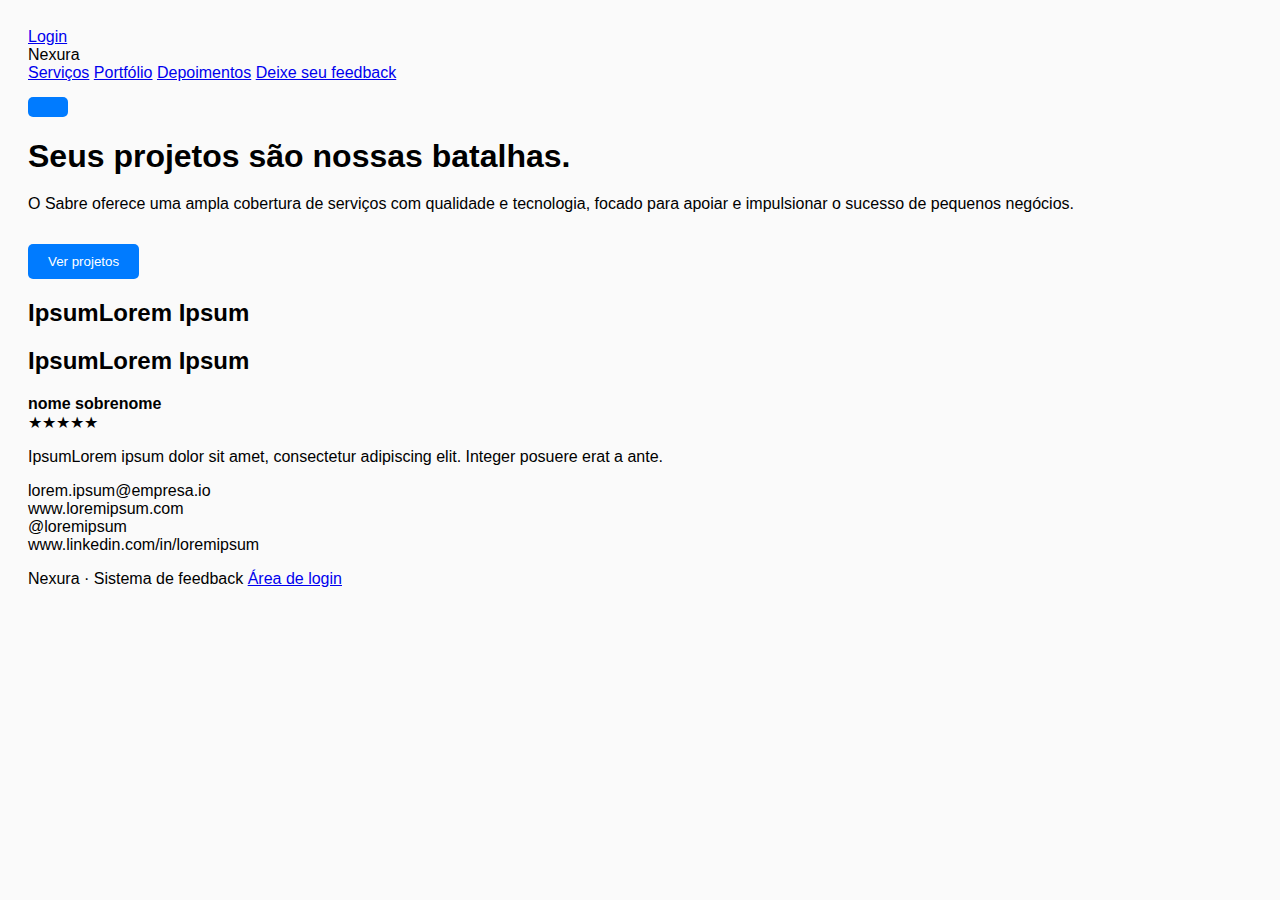
<file: frontend/index.html>
<!DOCTYPE html>
<html lang="pt-BR">
<head>
    <meta charset="UTF-8" />
    <meta name="viewport" content="width=device-width, initial-scale=1.0" />
    <title>Nexura · Seus projetos são nossas batalhas</title>
    <link rel="stylesheet" href="style.css" />
</head>
<body>
    <header class="topbar">
        <div class="container topbar-inner">
            <div class="topbar-left">
                <a href="/login" class="btn btn-login-top">Login</a>
                <div class="logo">Nexura</div>
            </div>
            <nav class="nav" id="mainNav">
                <a href="#servicos">Serviços</a>
                <a href="#portfolio">Portfólio</a>
                <a href="#depoimentos">Depoimentos</a>
                <a href="/feedback" class="nav-cta">Deixe seu feedback</a>
            </nav>
            <button class="nav-toggle" id="navToggle" aria-label="Abrir menu">
                <span></span><span></span><span></span>
            </button>
        </div>
    </header>

    <main>
        <!-- Seção hero azul -->
        <section class="section section-hero" id="servicos">
            <div class="container hero-grid reveal">
                <div class="hero-copy">
                    <h1>Seus projetos são nossas batalhas.</h1>
                    <p>
                        O Sabre oferece uma ampla cobertura de serviços com
                        qualidade e tecnologia, focado para apoiar e impulsionar
                        o sucesso de pequenos negócios.
                    </p>
                    <button class="btn btn-primary" data-scroll-target="#portfolio">
                        Ver projetos
                    </button>
                </div>
                <div class="hero-cards">
                    <div class="card-placeholder card-lg"></div>
                    <div class="card-placeholder card-sm"></div>
                    <div class="card-placeholder card-sm"></div>
                    <div class="card-placeholder card-md"></div>
                </div>
            </div>
        </section>

        <!-- Seção de cards azul -->
        <section class="section section-blue" id="portfolio">
            <div class="container reveal">
                <h2>IpsumLorem Ipsum</h2>
                <div class="cards-grid">
                    <div class="card-placeholder"></div>
                    <div class="card-placeholder"></div>
                    <div class="card-placeholder"></div>
                    <div class="card-placeholder"></div>
                    <div class="card-placeholder"></div>
                    <div class="card-placeholder"></div>
                </div>
            </div>
        </section>

        <!-- Seção laranja com depoimento -->
        <section class="section section-orange" id="depoimentos">
            <div class="container section-orange-inner reveal">
                <div class="testimonial">
                    <h2>IpsumLorem Ipsum</h2>
                    <div class="testimonial-header">
                        <div class="avatar"></div>
                        <div>
                            <strong>nome sobrenome</strong>
                            <div class="stars">
                                <span>★</span><span>★</span><span>★</span><span>★</span><span>★</span>
                            </div>
                        </div>
                    </div>
                    <p class="testimonial-text">
                        IpsumLorem ipsum dolor sit amet, consectetur
                        adipiscing elit. Integer posuere erat a ante.
                    </p>
                    <p class="testimonial-contact">
                        lorem.ipsum@empresa.io<br />
                        www.loremipsum.com<br />
                        @loremipsum<br />
                        www.linkedin.com/in/loremipsum
                    </p>
                </div>
                <div class="orange-cards">
                    <div class="card-placeholder card-tall"></div>
                    <div class="card-placeholder card-wide"></div>
                </div>
            </div>
        </section>

        <!-- Faixa branca final -->
        <section class="section section-white">
            <div class="container footer-strip">
                <span>Nexura · Sistema de feedback</span>
                <a href="/login" class="link-muted">Área de login</a>
            </div>
        </section>
    </main>

    <script src="ui.js" defer></script>
</body>
</html>
</file>
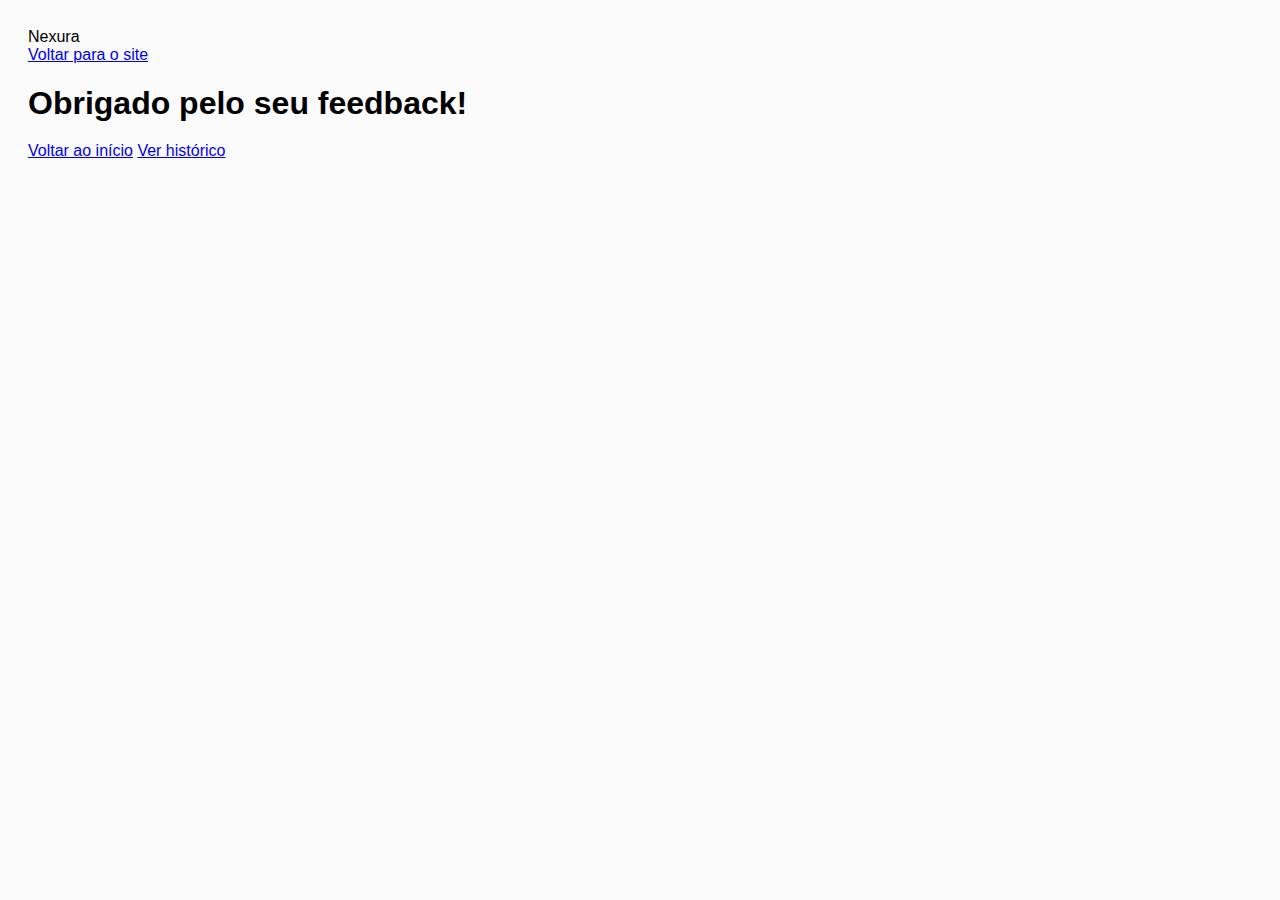
<file: frontend/feedback-confirmacao.html>
<!DOCTYPE html>
<html lang="pt-BR">
<head>
    <meta charset="UTF-8" />
    <meta name="viewport" content="width=device-width, initial-scale=1.0" />
    <title>Confirmação de feedback · Nexura</title>
    <link rel="stylesheet" href="style.css" />
</head>
<body class="feedback-body">
    <header class="topbar simple-topbar">
        <div class="container topbar-inner">
            <div class="logo">Nexura</div>
            <nav class="nav">
                <a href="/">Voltar para o site</a>
            </nav>
        </div>
    </header>

    <main class="feedback-main reveal">
        <h1>Obrigado pelo seu feedback!</h1>

        <div id="feedbackMessage" class="feedback-message"></div>

        <div class="last-feedback-actions" style="margin-top: 16px;">
            <a href="/" class="btn btn-primary">Voltar ao início</a>
            <a href="/historico.html" class="btn btn-secondary">Ver histórico</a>
        </div>
    </main>

    <script src="main.js" defer></script>
    <script src="ui.js" defer></script>
</body>
</html>
</file>
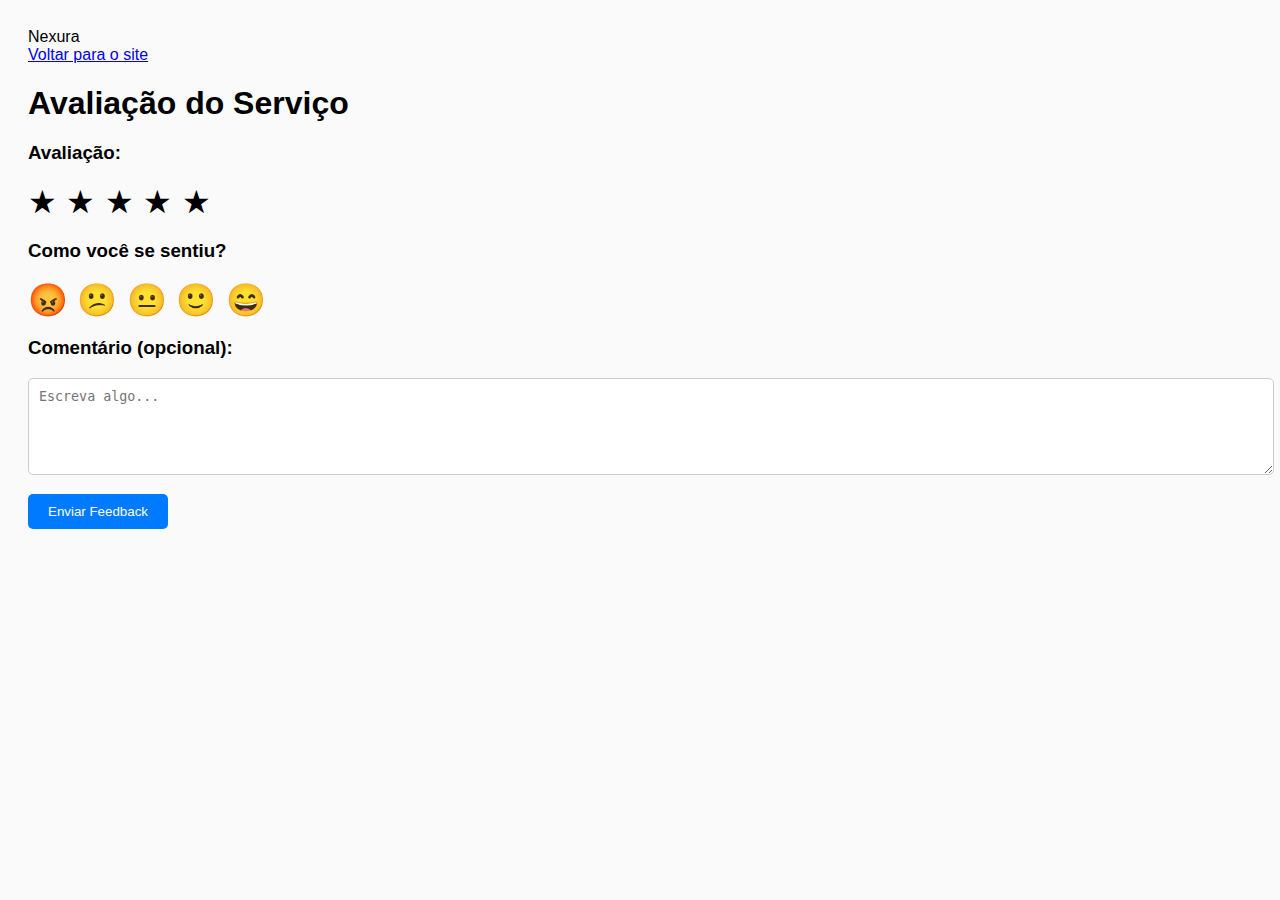
<file: frontend/feedback.html>
<!DOCTYPE html>
<html lang="pt-BR">
<head>
    <meta charset="UTF-8" />
    <meta name="viewport" content="width=device-width, initial-scale=1.0" />
    <title>Feedback · Nexura</title>
    <link rel="stylesheet" href="style.css" />
</head>
<body class="feedback-body">
    <header class="topbar simple-topbar">
        <div class="container topbar-inner">
            <div class="logo">Nexura</div>
            <nav class="nav">
                <a href="/">Voltar para o site</a>
            </nav>
        </div>
    </header>

    <main class="feedback-main reveal">
        <h1>Avaliação do Serviço</h1>

        <section class="feedback-section">
            <h3>Avaliação:</h3>
            <div class="star-container" id="stars">
                <span data-value="1">★</span>
                <span data-value="2">★</span>
                <span data-value="3">★</span>
                <span data-value="4">★</span>
                <span data-value="5">★</span>
            </div>
        </section>

        <section class="feedback-section">
            <h3>Como você se sentiu?</h3>
            <div class="emoji-container" id="emojis">
                <span data-value="1">😡</span>
                <span data-value="2">😕</span>
                <span data-value="3">😐</span>
                <span data-value="4">🙂</span>
                <span data-value="5">😄</span>
            </div>
        </section>

        <section class="feedback-section">
            <h3>Comentário (opcional):</h3>
            <textarea id="comment" cols="40" rows="5" placeholder="Escreva algo..."></textarea>
        </section>

        <button id="sendBtn" class="btn btn-primary">Enviar Feedback</button>
    </main>

    <script src="main.js" defer></script>
    <script src="ui.js" defer></script>
</body>
</html>
</file>
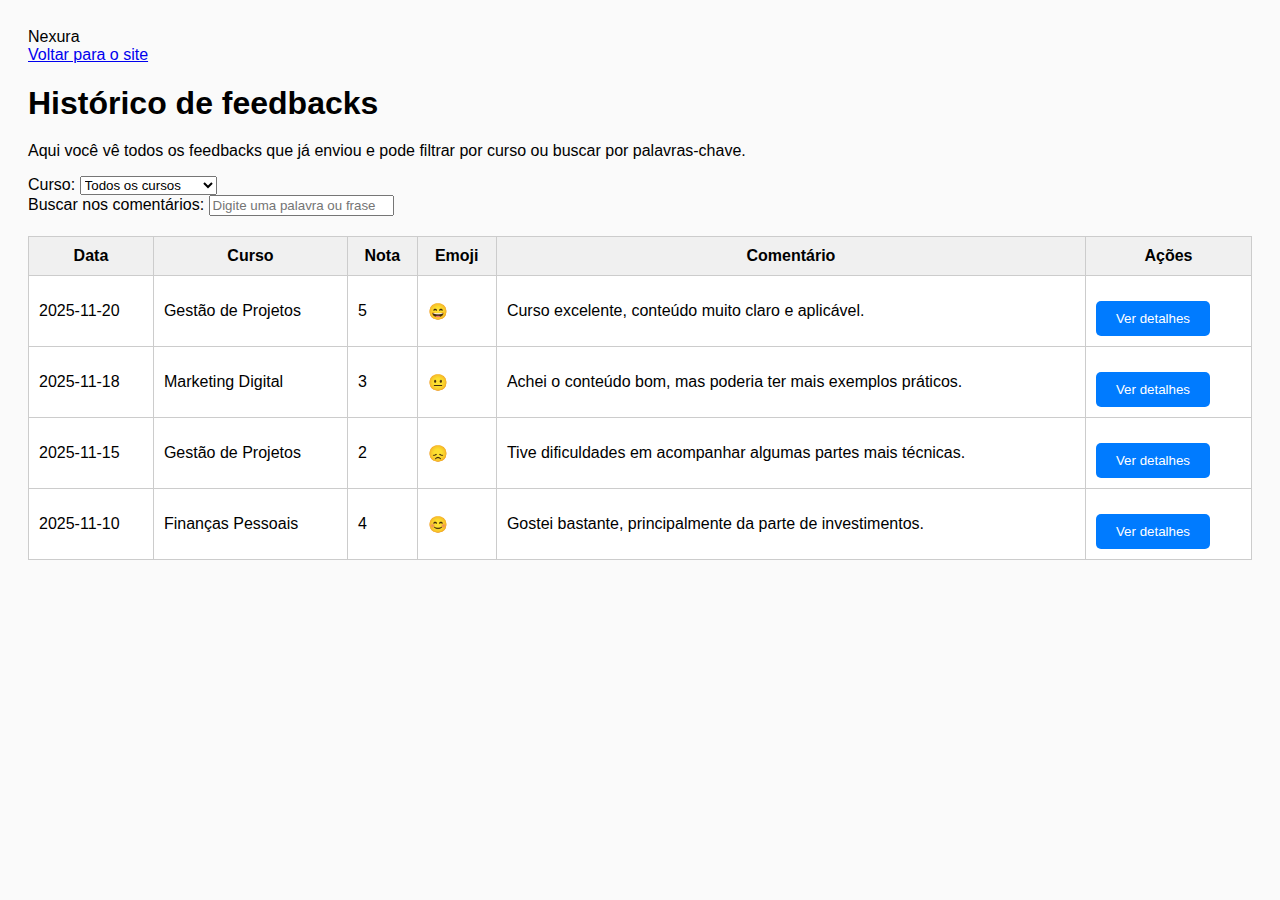
<file: frontend/historico.html>
<!DOCTYPE html>
<html lang="pt-BR">
<head>
    <meta charset="UTF-8" />
    <meta name="viewport" content="width=device-width, initial-scale=1.0" />
    <title>Histórico de feedbacks · Nexura</title>
    <link rel="stylesheet" href="style.css" />
</head>
<body class="feedback-body">
    <header class="topbar simple-topbar">
        <div class="container topbar-inner">
            <div class="logo">Nexura</div>
            <nav class="nav">
                <a href="/">Voltar para o site</a>
            </nav>
        </div>
    </header>

    <main class="feedback-main reveal">
     <main class="history-main">
    <section class="history-header">
        <h1>Histórico de feedbacks</h1>
        <p>Aqui você vê todos os feedbacks que já enviou e pode filtrar por curso ou buscar por palavras-chave.</p>
    </section>

    <section class="history-filters">
        <div class="filter-group">
            <label for="filterCurso">Curso:</label>
            <select id="filterCurso">
                <option value="">Todos os cursos</option>
                <!-- As opções serão preenchidas via JS -->
            </select>
        </div>

        <div class="filter-group">
            <label for="filterTexto">Buscar nos comentários:</label>
            <input
                type="text"
                id="filterTexto"
                placeholder="Digite uma palavra ou frase"
            />
        </div>
    </section>

    <section class="history-list">
        <table class="history-table">
            <thead>
                <tr>
                    <th>Data</th>
                    <th>Curso</th>
                    <th>Nota</th>
                    <th>Emoji</th>
                    <th>Comentário</th>
                    <th>Ações</th>
                </tr>
            </thead>
            <tbody id="historyTableBody">
                <!-- Linhas preenchidas via JS -->
            </tbody>
        </table>

        <p id="historyEmptyMessage" class="history-empty" style="display: none;">
            Nenhum feedback encontrado com os filtros atuais.
        </p>
    </section>
</main>
   
    </main>

    <script src="main.js" defer></script>
    <script src="ui.js" defer></script>
</body>
</html>
</file>
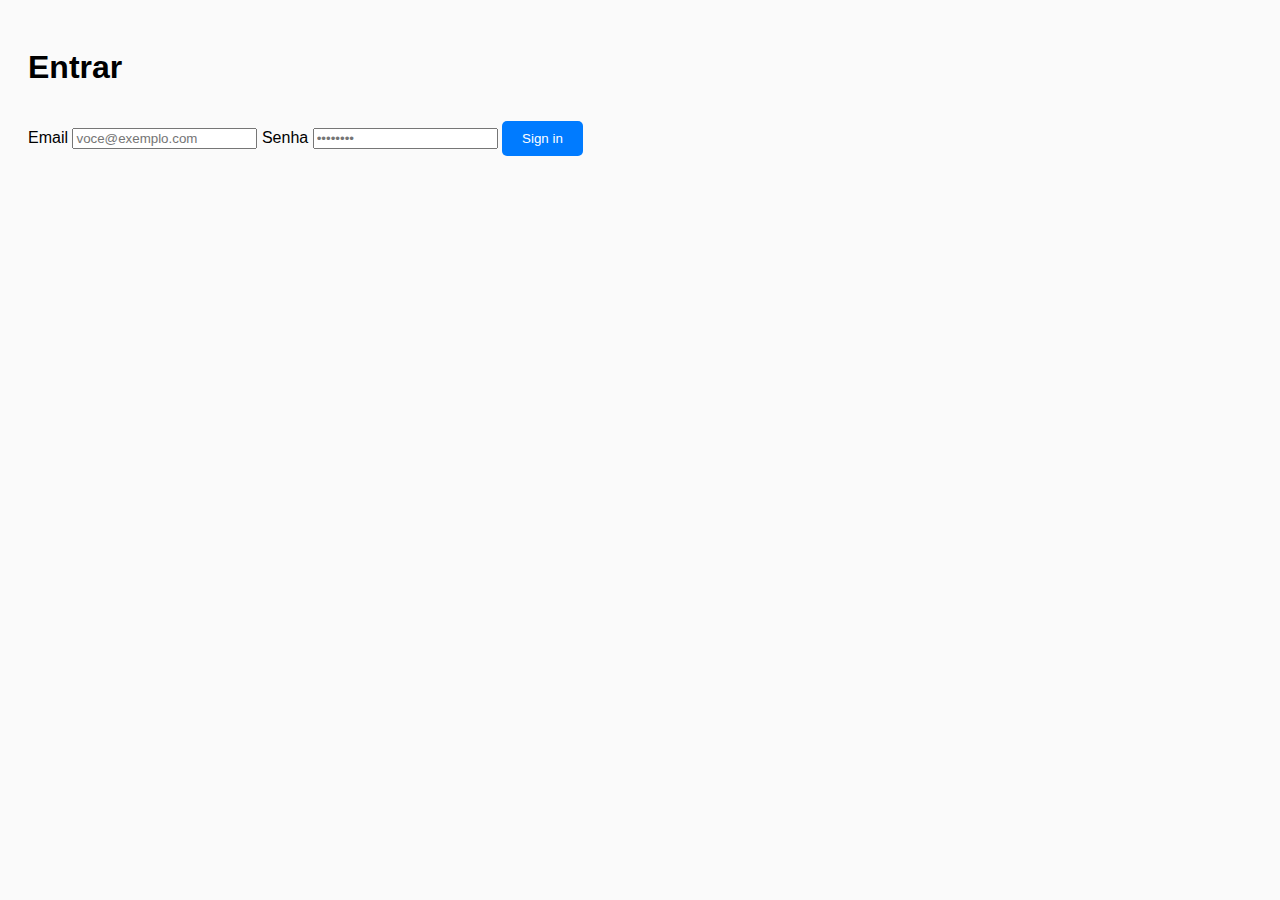
<file: frontend/login.html>
<!DOCTYPE html>
<html lang="pt-BR">
<head>
    <meta charset="UTF-8" />
    <meta name="viewport" content="width=device-width, initial-scale=1.0" />
    <title>Login · Nexura</title>
    <link rel="stylesheet" href="style.css" />
</head>
<body class="login-body">
    <main class="login-wrapper">
        <div class="login-card reveal">
            <h1>Entrar</h1>
            <form class="login-form">
                <label for="email">Email</label>
                <input type="email" id="email" placeholder="voce@exemplo.com" />

                <label for="password">Senha</label>
                <input type="password" id="password" placeholder="••••••••" />

                <button type="button" class="btn btn-success">Sign in</button>
            </form>
        </div>
    </main>

    <script src="ui.js" defer></script>
</body>
</html>
</file>
<file: frontend/style.css>
body {
font-family: Arial, sans-serif;
padding: 20px;
background: #fafafa;
}


h1 {
margin-bottom: 20px;
}


.star-container span,
.emoji-container span {
cursor: pointer;
font-size: 32px;
margin-right: 5px;
}


.selected {
color: gold;
}


textarea {
width: 100%;
padding: 10px;
border-radius: 5px;
border: 1px solid #ccc;
resize: vertical;
}


button {
margin-top: 15px;
padding: 10px 20px;
background-color: #007bff;
border: none;
color: white;
border-radius: 5px;
cursor: pointer;
}


button:hover {
background-color: #0056b3;
}


/* Dashboard */


table {
width: 100%;
border-collapse: collapse;
margin-top: 20px;
background: white;
}


th, td {
padding: 10px;
border: 1px solid #ccc;
}


th {
background-color: #f0f0f0;
}
</file>
